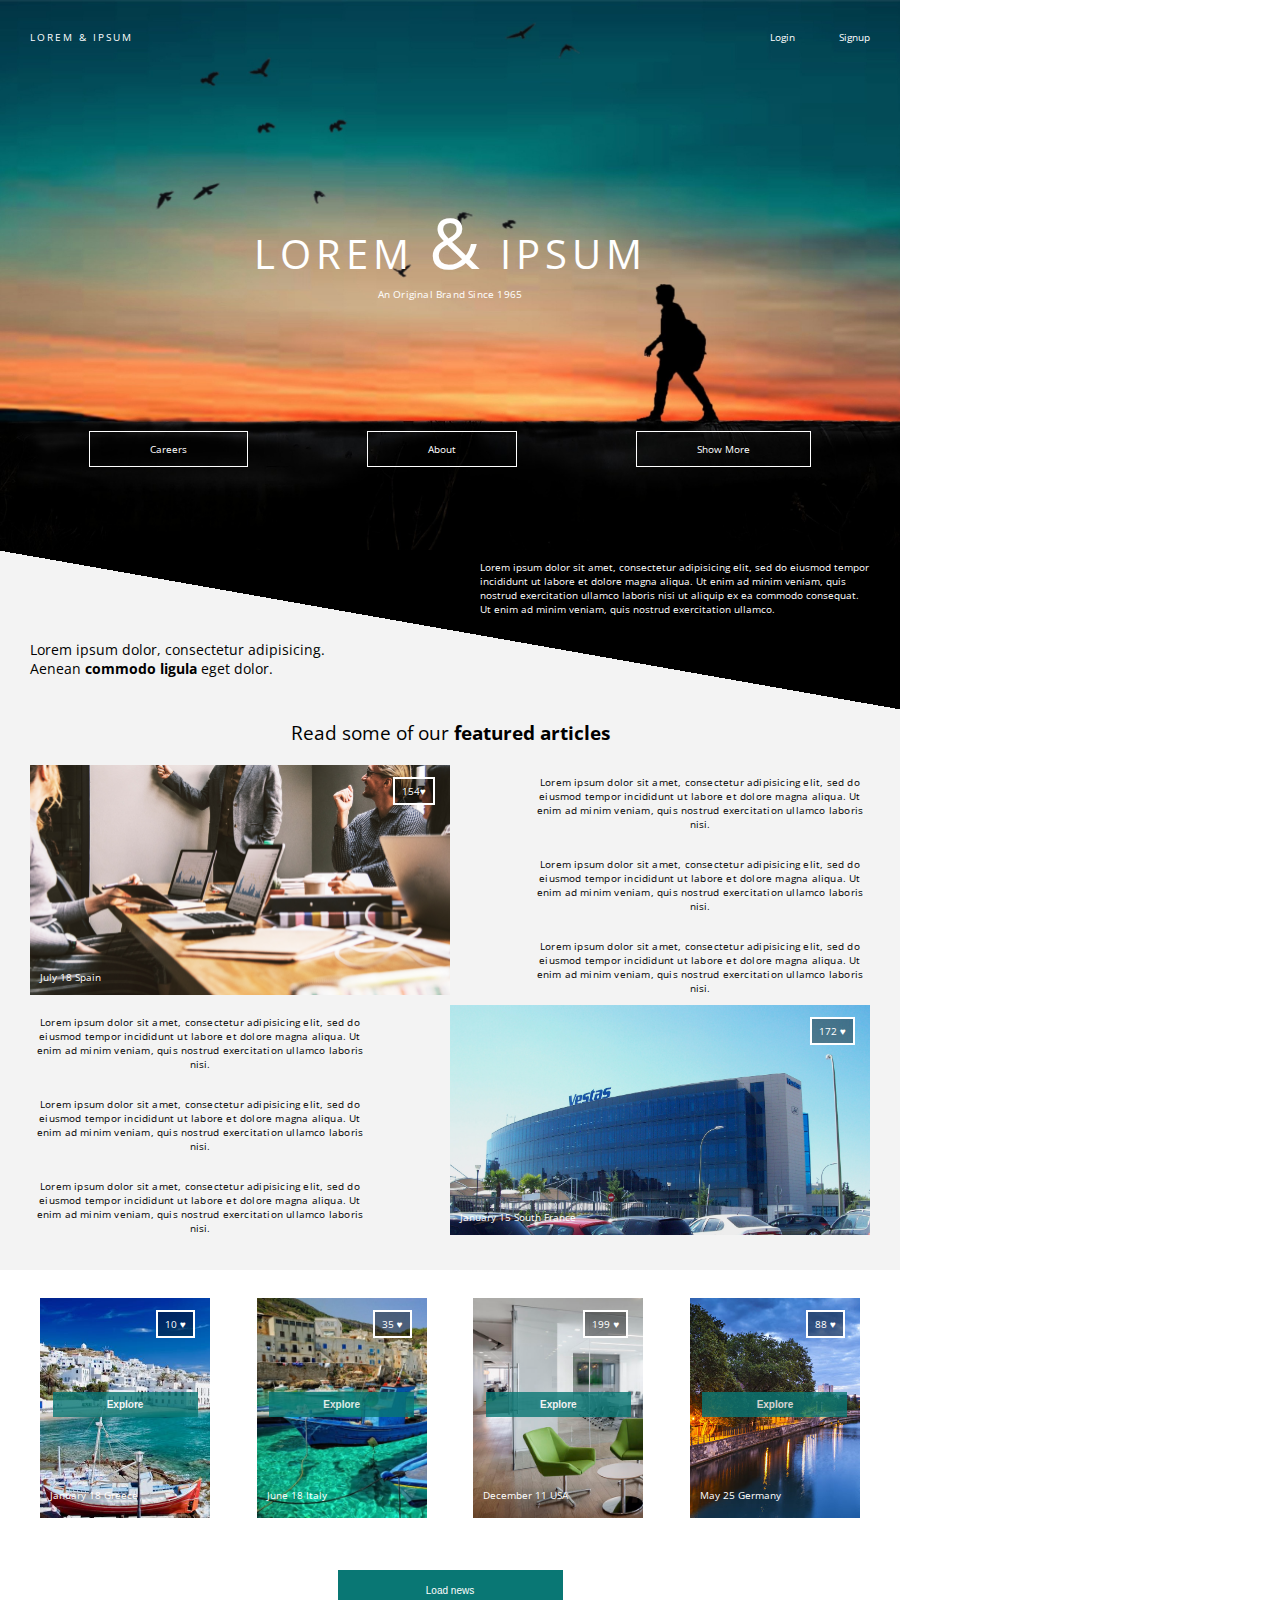
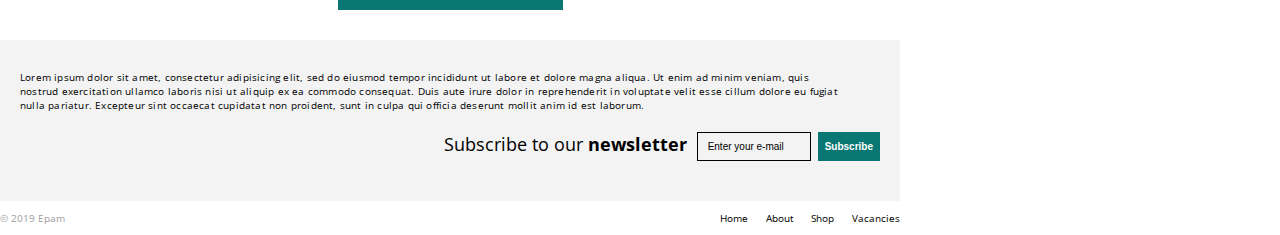
<file: index.html>
<!DOCTYPE html>
<html lang="zxx">
<head>
  <meta charset="UTF-8">
  <meta name="viewport" content="width=device-width, initial-scale=1.0">
  <meta http-equiv="X-UA-Compatible" content="ie=edge">
  <link href="http://fonts.googleapis.com/css?family=Open+Sans" rel="stylesheet"/>
  <link rel="stylesheet" type="text/css" href="css/style.css">
    
  <title>CSS Layouts HW</title>
</head>

<body>
    <div class="container">
      <div class="bg-wrap">
        <div class="header-wrap">
          <header>
          <span class="logo">Lorem & ipsum</span>
            <div class="header-auth">
              <a href="#">Login</a>
              <a href="#">Signup</a>
            </div>
          </header>               
          <div class="header header-main">
            <h1>Lorem <span>&amp;</span> Ipsum</h1>
            <p class="header-desc">An Original Brand Since 1965</p>
          </div>
          <nav class="main-nav">
            <a href="#">Careers</a>
            <a href="#">About</a>
            <a href="#">Show More</a>
          </nav>
        </div>
      </div>
    
      <div class="shape-triangle">
        <div class="content-block top-text-block">
          <p class="right-block">Lorem ipsum dolor sit amet, consectetur adipisicing elit, sed do eiusmod
    tempor incididunt ut labore et dolore magna aliqua. Ut enim ad minim veniam,
    quis nostrud exercitation ullamco laboris nisi ut aliquip ex ea commodo
    consequat. Ut enim ad minim veniam,
          quis nostrud exercitation ullamco. </p>
          <p class="left-block">Lorem ipsum dolor, consectetur adipisicing. Aenean <strong>commodo ligula</strong> eget dolor.</p> 
        </div>
      </div>
   
      <main>
        <article class="article-wrap">
          <header>
            <h3 class="header article-header">Read some of our <strong>featured articles</strong></h3>
          </header>
            <div class="section">
              <figure>
                <a href="#" class="like-counter">154&#x2665;</a>
                <img src="img/sample-1.jpg" class="sample-img" alt="office_hours" />
                <figcaption class="figcaption">
                  <time datetime="07-18">July 18</time> Spain
                </figcaption>
              </figure>
              <div class="desc desc-right">
                <p>Lorem ipsum dolor sit amet, consectetur adipisicing elit, sed do eiusmod
                tempor incididunt ut labore et dolore magna aliqua. Ut enim ad minim veniam,
                quis nostrud exercitation ullamco laboris nisi.</p>
                <p>Lorem ipsum dolor sit amet, consectetur adipisicing elit, sed do eiusmod
                tempor incididunt ut labore et dolore magna aliqua. Ut enim ad minim veniam,
                quis nostrud exercitation ullamco laboris nisi.</p>
                <p>Lorem ipsum dolor sit amet, consectetur adipisicing elit, sed do eiusmod
                tempor incididunt ut labore et dolore magna aliqua. Ut enim ad minim veniam,
                quis nostrud exercitation ullamco laboris nisi.</p>
              </div>
            </div>
            <div class="section section-reverse">
              <figure>
                  <a href="#" class="like-counter">172 &#x2665;</a>
                  <img src="img/sample-2.jpg" class="sample-img" alt="office_building" />
                <figcaption class="figcaption">
                  <time datetime="01-15">January 15</time> South France
                </figcaption>
              </figure>
            <div class="desc desc-left">
              <p>Lorem ipsum dolor sit amet, consectetur adipisicing elit, sed do eiusmod
              tempor incididunt ut labore et dolore magna aliqua. Ut enim ad minim veniam,
              quis nostrud exercitation ullamco laboris nisi.</p>
              <p>Lorem ipsum dolor sit amet, consectetur adipisicing elit, sed do eiusmod
              tempor incididunt ut labore et dolore magna aliqua. Ut enim ad minim veniam,
              quis nostrud exercitation ullamco laboris nisi.</p>
              <p>Lorem ipsum dolor sit amet, consectetur adipisicing elit, sed do eiusmod
              tempor incididunt ut labore et dolore magna aliqua. Ut enim ad minim veniam,
              quis nostrud exercitation ullamco laboris nisi.</p>
            </div>
          </div>
        </article>
        <div class="news-block">
          <div class="news-block-container content-block"> 
            <div class="news-block-item">
              <figure>
                <a href="#" class="like-counter">10 &#x2665;</a>
                <img src="img/news-list-1.jpg" alt="sea_village" />
                  <figcaption class="figcaption">
                    <time datetime="01-18">January 18</time> Greece
                  </figcaption>
              </figure>
              <button class="explore-button">Explore</button>
            </div>

            <div class="news-block-item">
              <figure>
                <a href="#" class="like-counter">35 &#x2665;</a>
                <img src="img/news-list-2.jpg" alt="boats_near_sea_village" />
                  <figcaption class="figcaption">
                    <time datetime="06-18">June 18</time> Italy
                  </figcaption>
              </figure>
              <button class="explore-button">Explore</button>
            </div>

            <div class="news-block-item">
              <figure>
              <a href="#" class="like-counter">199 &#x2665;</a>
              <img src="img/news-list-3.jpg" alt="office_room" />
                <figcaption class="figcaption">
                  <time datetime="12-11">December 11</time> USA
                </figcaption>
              </figure>
              <button class="explore-button">Explore</button>
            </div>
          
            <div class="news-block-item">
              <figure>
                <a href="#" class="like-counter">88 &#x2665;</a>
                <img src="img/news-list-4.jpg" alt="river_bank" />
                  <figcaption class="figcaption">
                    <time datetime="05-25">May 25</time> Germany
                  </figcaption>
              </figure>
              <button class="explore-button">Explore</button>
            </div>
          </div>
          <button class="btn-load">Load news</button>
        </div>
      </main>
      <footer class="footer">
        <div class="footer-top">
          <p>Lorem ipsum dolor sit amet, consectetur adipisicing elit, sed do eiusmod
          tempor incididunt ut labore et dolore magna aliqua. Ut enim ad minim veniam,
          quis nostrud exercitation ullamco laboris nisi ut aliquip ex ea commodo
          consequat. Duis aute irure dolor in reprehenderit in voluptate velit esse
          cillum dolore eu fugiat nulla pariatur. Excepteur sint occaecat cupidatat non
          proident, sunt in culpa qui officia deserunt mollit anim id est laborum.</p>
          <form class="form">
            <label>Subscribe to our <strong>newsletter</strong></label>
            <input type="email" name="e-mail" placeholder="Enter your e-mail" />
            <button class="subscribe-btn">Subscribe</button>
          </form>
        </div>

        <div class="footer-bottom">
          <span>&#169; 2019 Epam</span>
            <nav class="footer-nav">
              <a href="">Home</a>
              <a href="">About</a>
              <a href="">Shop</a>
              <a href="">Vacancies</a>
            </nav>  
        </div>
      </footer>
    </div>
  </body>
</html>
</file>
<file: css/style.css>
body {
    margin: 0;
    font-family: Open Sans;
    width: 900px;
}

.container {
    margin: 0;
    background-color: #F3F3F3;
}

.news-block-container,
.footer-bottom {
    background-color: #fff;
}

button {
    background-color: #097774;
    color: #fff;
    border: none;
}

a {
text-decoration: none;
}

p{
    font-size: 10px;
}

.bg-wrap {
    background: url("../img/sample2.jpg") no-repeat top;
    background-size: cover;
    color: #fff;
    height: 550px;
    font-size: 10px;
}

.bg-wrap a {
    color: #fff;
}

.header-wrap {
    padding: 30px;
}

.logo {
    text-transform: uppercase;
    letter-spacing: 2px;
}

.header-auth {
    float: right;
    display: flex;
    width: 100px;
    justify-content: space-between;
    align-items: flex-end;
}

.header {
    text-align: center;
    font-weight: normal;
    margin: 0;
}

.header-main {
    margin-top: 100px;
}

.header-main h1 {
    font-weight: 400;
    font-size: 40px;
    letter-spacing: 5px;
    text-transform: uppercase;
    margin-top: 150px;
}

.header-main span {
    font-size: 70px;
}

.header-desc {
    position: relative;
    text-align: center;
    bottom: 30px;
    letter-spacing: 0.2px;
}

.main-nav {
     display: flex;
     justify-content: space-around;
     margin-top: 100px;
}

.main-nav a {
    border: 1px solid #fff;
    text-align: center;
    padding: 10px 60px;
}

.shape-triangle {
    width: 100%;
    height: 160px;
    background:linear-gradient(190deg, #000, #000 50%, #F3F3F3 50%, #F3F3F3);
}

.content-block {
    padding: 0 30px 0 30px;
}

.top-text-block {
display: flex;
flex-direction: column;
}

.right-block {
    padding-left: 450px;
    font-size: 10px;
    color: #fff;
}

.left-block {
    width: 300px;
    font-size: 14px;
}

.left-block p {
font-size: 12px;
}

article {
    position: relative;
    height: 500px;
}

.article-wrap {
    padding: 0 30px 60px 30px
}

.article-header {
    padding: 10px;
}

.desc {
    margin-top: 20px;
    height: 240px;
    display: flex;
    flex-direction: column;
    justify-content: space-between;
    align-items: center;
    text-align: center;
    letter-spacing: 0.2px;
}

.desc-right {
    padding-left: 80px;
}

.desc-left {
    padding-right: 80px;
}


.section {
    height: 240px;
    display: flex;
    justify-content: space-around;
    align-items: center;
}

.section-reverse {
flex-direction: row-reverse;
}


figure {
    margin: 0;
}

.sample-img {
    width: 420px;
    height: 230px;
  object-fit: cover;
    object-position: top;
}

.figcaption {
  position: relative;
  font-size: 10px;
  bottom: 30px;
  left: 10px;
  color: #fff;
}

.news-block {
    height: 370px;
    display: flex;
    flex-direction: column;
    justify-content: space-between;
    background-color: #fff;
    padding: 0 10px;
}

.news-block-container {
    display: flex;
    justify-content: space-between;
    align-items: center;
}

.news-block-item {
    width: 170px;
    height: 220px;
}

.news-block-item img {
    width: 170px;
    height: 220px;
    object-fit: cover;
    object-position: left;
    display: block;
}

.explore-button {
    width: 145px;
    height: 25px;
    position: relative;
    margin: auto;
    bottom: 140px;
    z-index: 1;
    display: block;
    opacity: 0.8;
    font-weight: 900;
    font-size: 10px;
}

.btn-load {
    width: 225px;
    height: 40px;
    text-align: center;
    margin: auto;
    margin-top: 80px; 
    font-size: 10px;
}

.like-counter {
    text-decoration: none;
    border: solid 2px #fff;
    color: #fff;
    background: rgba(0, 0, 0, 0.4);
    text-align: center;
    padding: 5px 7px;
    position: relative;
    float: right;
    font-size: 10px;
    right: 15px;
    top: 40px;
}
        
.subscribe-btn {
    margin-left: 7px; 
    padding: 8px 7px;
    font-size: 10px;
    font-weight: 600;
}

.footer-top {
    padding: 20px
}

.footer-top p {
    padding-right: 40px; 
    letter-spacing: 0.2px;
}

.form {
    display: flex;
    justify-content: space-between;
    padding: 10px 0 20px 0;
    justify-content: flex-end;
}

.form input {
    width: 100px;
    height: 25px;
    font-size: 10px;
    font-weight: 400;
    border: solid 0.5px;
    padding-left: 10px; 
    background-color: #F3F3F3;;
}

.form input::placeholder {
    color: #000;
}

.form label {
font-size: 18px;
margin-right: 10px; 
}

.footer-bottom {
    width: 100%;
    display: flex;
    justify-content: space-between;
    padding: 10px 0 10px 0;
}

.footer-bottom span {
    color: #9E9E9E;
    font-size: 10px;
}

.footer-nav {
    width: 180px;
    display: flex;
    justify-content: space-between;
    align-items: flex-end;
    float: right;
    font-size: 10px;
}

.footer-nav a {
    color: #000;
}
</file>
